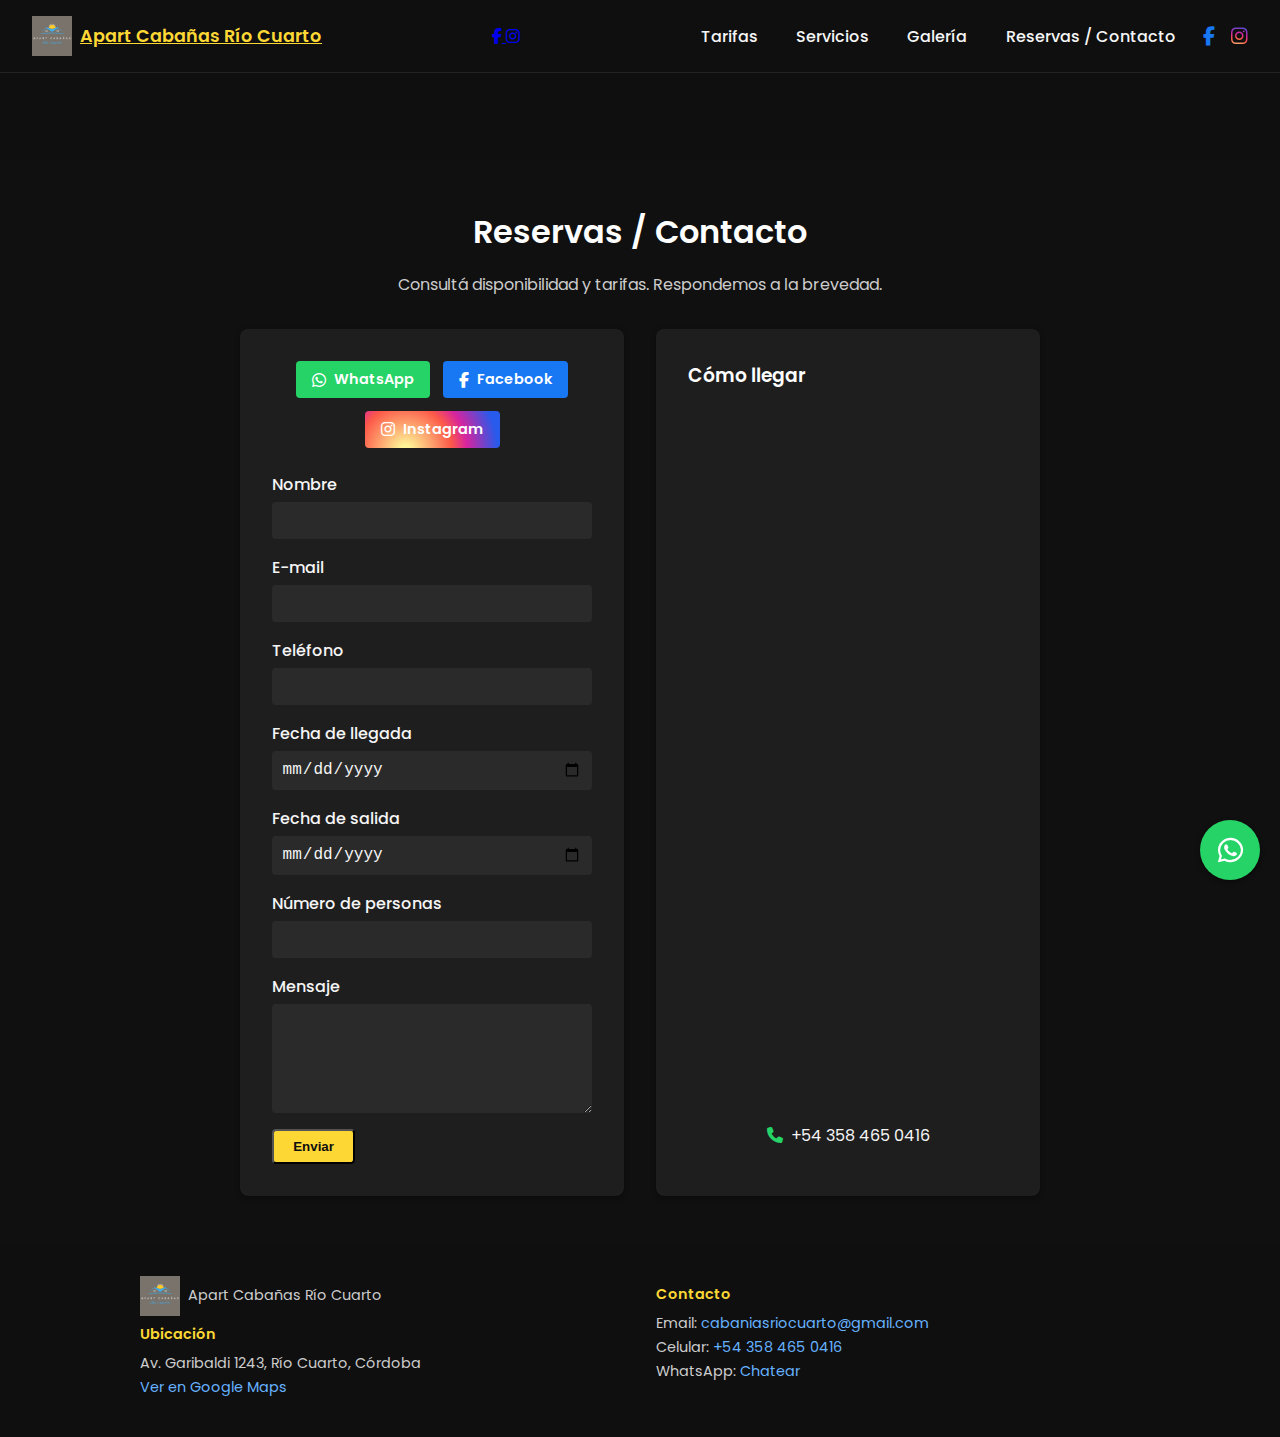
<file: contacto.html>
<!DOCTYPE html>
<html lang="es">
<head>
  <meta charset="UTF-8">
  <meta name="viewport" content="width=device-width, initial-scale=1.0">
  <title>Reservas y contacto | Apart Cabañas Río Cuarto</title>
  <!-- Google Tag Manager -->
  <script>(function(w,d,s,l,i){w[l]=w[l]||[];w[l].push({'gtm.start':
    new Date().getTime(),event:'gtm.js'});var f=d.getElementsByTagName(s)[0],
    j=d.createElement(s),dl=l!='dataLayer'?'&l='+l:'';j.async=true;j.src=
    'https://www.googletagmanager.com/gtm.js?id='+i+dl;f.parentNode.insertBefore(j,f);
  })(window,document,'script','dataLayer','GTM-5QLG6KSD');</script>
  <!-- End Google Tag Manager -->

  <!-- Google tag (gtag.js) for GA4 -->
  <script async src="https://www.googletagmanager.com/gtag/js?id=G-1ZEE3XF0SP"></script>
  <script>
    window.dataLayer = window.dataLayer || [];
    function gtag(){dataLayer.push(arguments);}
    gtag('js', new Date());
    gtag('config', 'G-1ZEE3XF0SP');
  </script>

  <!-- Meta Pixel Code -->
  <script>
    !function(f,b,e,v,n,t,s){
      if(f.fbq)return;n=f.fbq=function(){n.callMethod?
      n.callMethod.apply(n,arguments):n.queue.push(arguments)};
      if(!f._fbq)f._fbq=n;
      n.push=n;n.loaded=!0;n.version='2.0';n.queue=[];
      t=b.createElement(e);t.async=!0;
      t.src=v;s=b.getElementsByTagName(e)[0];
      s.parentNode.insertBefore(t,s);
    }(window, document,'script','https://connect.facebook.net/en_US/fbevents.js');
    fbq('init', '908743106466719');
    fbq('track', 'PageView');
  </script>
  <noscript><img height="1" width="1" style="display:none" src="https://www.facebook.com/tr?id=908743106466719&ev=PageView&noscript=1"/></noscript>
  <!-- End Meta Pixel Code -->

  <!-- SEO meta tags -->
  <meta name="description" content="Contactanos para reservar tu cabaña en Río Cuarto. Complejo de 17 cabañas equipadas, con piscina, cochera, quincho y más.">
  <meta name="keywords" content="alojamiento en Río Cuarto, hospedaje en Río Cuarto, cabañas en Río Cuarto, apart hotel en Río Cuarto, apart en Río Cuarto, hoteles en Río Cuarto, hostel en Río Cuarto, hoteles en RíoCuarto, reservas cabañas Río Cuarto, apart hotel Río Cuarto">
  <meta name="robots" content="index, follow">
  <link rel="canonical" href="https://www.ejemplo.com/contacto.html" />
  <!-- Open Graph tags -->
  <meta property="og:title" content="Reservas | Apart Cabañas Río Cuarto" />
  <meta property="og:description" content="Contactanos para reservar tu cabaña en Río Cuarto. Complejo de 17 cabañas equipadas." />
  <meta property="og:type" content="website" />
  <meta property="og:image" content="images/tarifa.jpeg" />
  <meta property="og:url" content="https://www.ejemplo.com/contacto.html" />

  <!-- Google Fonts -->
  <link rel="preconnect" href="https://fonts.googleapis.com">
  <link rel="preconnect" href="https://fonts.gstatic.com" crossorigin>
  <link href="https://fonts.googleapis.com/css2?family=Poppins:wght@300;400;600;700&display=swap" rel="stylesheet">
  <!-- Font Awesome -->
  <link rel="stylesheet" href="https://cdnjs.cloudflare.com/ajax/libs/font-awesome/6.4.2/css/all.min.css" />
  <!-- Styles -->
  <link rel="stylesheet" href="styles.css">

  <!-- Structured data for the contact page (WebPage) -->
  <script type="application/ld+json">
  {
    "@context": "https://schema.org",
    "@type": "WebPage",
    "name": "Reservas y contacto | Apart Cabañas Río Cuarto",
    "description": "Página de contacto para reservar las cabañas de Apart Cabañas Río Cuarto.",
    "url": "https://www.ejemplo.com/contacto.html"
  }
  </script>
</head>
<body>
  <!-- Google Tag Manager (noscript) -->
  <noscript><iframe src="https://www.googletagmanager.com/ns.html?id=GTM-5QLG6KSD" height="0" width="0" style="display:none;visibility:hidden"></iframe></noscript>
  <!-- End Google Tag Manager (noscript) -->
  <header>
    <nav>
      <a href="index.html" class="logo">
        <img src="images/logo-cabanias.jpg" alt="Apart Cabañas Río Cuarto" class="logo-img">
        <span>Apart Cabañas Río Cuarto</span>
      </a>
      
      <!-- Iconos sociales visibles en móviles -->
      <div class="social-header-mobile">
        <a href="https://www.facebook.com/apartcabaniasriocuarto/" class="facebook" target="_blank" rel="noopener" aria-label="Facebook">
          <i class="fa-brands fa-facebook-f"></i>
        </a>
        <a href="https://www.instagram.com/apartcabaniasriocuarto/" class="instagram" target="_blank" rel="noopener" aria-label="Instagram">
          <i class="fa-brands fa-instagram"></i>
        </a>
      </div>
      
      <button class="nav-toggle" aria-label="Abrir menú">
        <i class="fas fa-bars"></i>
      </button>
      <ul class="nav-links">
        <li><a href="index.html#tarifas">Tarifas</a></li>
        <li><a href="index.html#servicios">Servicios</a></li>
        <li><a href="index.html#galeria">Galería</a></li>
        <li><a href="contacto.html" class="active">Reservas / Contacto</a></li>
        <li class="social desktop-only"><a href="https://www.facebook.com/apartcabaniasriocuarto/" class="facebook" aria-label="Facebook" target="_blank" rel="noopener"><i class="fa-brands fa-facebook-f"></i></a></li>
        <li class="social desktop-only"><a href="https://www.instagram.com/apartcabaniasriocuarto/" class="instagram" aria-label="Instagram" target="_blank" rel="noopener"><i class="fa-brands fa-instagram"></i></a></li>
      </ul>
    </nav>
  </header>
  <main>
    <section class="contacto">
      <h2>Reservas / Contacto</h2>
      <p class="descripcion">Consultá disponibilidad y tarifas. Respondemos a la brevedad.</p>
      <div class="contacto-container">
        <div class="contact-form">
          <form action="https://formsubmit.co/cabaniasriocuarto@gmail.com" method="POST">
            <input type="hidden" name="_subject" value="Nuevo mensaje desde el sitio web">
            <input type="hidden" name="_template" value="table">
            <div class="social-buttons" style="justify-content:center;">
              <a href="https://wa.me/543584650416?text=Hola%2C%20me%20comunico%20desde%20la%20p%C3%A1gina%20para%20solicitar%20m%C3%A1s%20informaci%C3%B3n%20sobre%20las%20caba%C3%B1as" class="social-button whatsapp" target="_blank" rel="noopener"><i class="fa-brands fa-whatsapp"></i><span>WhatsApp</span></a>
              <a href="https://www.facebook.com/apartcabaniasriocuarto/" class="social-button facebook" target="_blank" rel="noopener"><i class="fa-brands fa-facebook-f"></i><span>Facebook</span></a>
              <a href="https://www.instagram.com/apartcabaniasriocuarto/" class="social-button instagram" target="_blank" rel="noopener"><i class="fa-brands fa-instagram"></i><span>Instagram</span></a>
            </div>
            <div class="input-group">
              <label for="nombre">Nombre</label>
              <input type="text" id="nombre" name="name" required>
            </div>
            <div class="input-group">
              <label for="email">E-mail</label>
              <input type="email" id="email" name="email" required>
            </div>
            <div class="input-group">
              <label for="telefono">Teléfono</label>
              <input type="tel" id="telefono" name="telefono">
            </div>
            <div class="input-group">
              <label for="fecha-llegada">Fecha de llegada</label>
              <input type="date" id="fecha-llegada" name="fecha-llegada">
            </div>
            <div class="input-group">
              <label for="fecha-salida">Fecha de salida</label>
              <input type="date" id="fecha-salida" name="fecha-salida">
            </div>
            <div class="input-group">
              <label for="personas">Número de personas</label>
              <input type="number" id="personas" name="personas" min="1">
            </div>
            <div class="input-group">
              <label for="mensaje">Mensaje</label>
              <textarea id="mensaje" name="message" rows="5" required></textarea>
            </div>
            <button type="submit" class="btn">Enviar</button>
          </form>
        </div>
        <div class="map-container">
          <h3>Cómo llegar</h3>
          <iframe src="https://maps.google.com/maps?q=Av.%20Garibaldi%201243%20R%C3%ADo%20Cuarto%20C%C3%B3rdoba%20Argentina&output=embed" width="100%" height="300" style="border:0;" allowfullscreen loading="lazy" referrerpolicy="no-referrer-when-downgrade"></iframe>
          <p class="phone">
            <i class="fa-solid fa-phone"></i>
            <a href="tel:+543584650416" style="color:inherit; text-decoration:none">+54 358 465 0416</a>
          </p>
        </div>
      </div>
    </section>
  </main>

  <!-- Floating WhatsApp button -->
  <a href="https://wa.me/543584650416?text=Hola%2C%20me%20comunico%20desde%20la%20p%C3%A1gina%20para%20solicitar%20m%C3%A1s%20informaci%C3%B3n%20sobre%20las%20caba%C3%B1as" class="whatsapp-float" aria-label="Enviar mensaje por WhatsApp"><i class="fa-brands fa-whatsapp"></i></a>

  <!-- Footer replicado para contacto -->
  <footer class="site-footer">
    <div class="footer-container">
      <div class="footer-left">
        <div class="footer-logo-container">
          <img src="images/logo-cabanias.jpg" alt="Logo Apart Cabañas Río Cuarto" class="footer-logo-img">
          <span>Apart Cabañas Río Cuarto</span>
        </div>
        <h4>Ubicación</h4>
        <p>Av. Garibaldi 1243, Río Cuarto, Córdoba</p>
        <a href="https://www.google.com/maps/search/?api=1&query=Av.+Garibaldi+1243%2C+R%C3%ADo+Cuarto%2C+C%C3%B3rdoba%2C+Argentina" target="_blank">Ver en Google Maps</a>
      </div>
      <div class="footer-right">
        <h4>Contacto</h4>
        <p>Email: <a href="mailto:cabaniasriocuarto@gmail.com">cabaniasriocuarto@gmail.com</a></p>
        <p>Celular: <a href="tel:+543584650416">+54 358 465 0416</a></p>
        <p>WhatsApp: <a href="https://wa.me/543584650416?text=Hola%2C%20me%20comunico%20desde%20la%20p%C3%A1gina%20para%20solicitar%20m%C3%A1s%20informaci%C3%B3n%20sobre%20las%20caba%C3%B1as">Chatear</a></p>
      </div>
    </div>
  </footer>

  <!-- Script for slider/lightbox and event tracking -->
  <script src="script.js"></script>
</body>
</html>
</file>
<file: styles.css>
/*
 * General styles for the Apart Cabañas Río Cuarto site.
 * This stylesheet defines a dark theme with warm accent colors, responsive
 * layouts for each section, and improved readability.
 */

/* Reset default margins and set base font */
html, body {
  margin: 0;
  padding: 0;
  box-sizing: border-box;
  font-family: 'Poppins', sans-serif;
  background-color: #0f0f0f;
  color: #f5f5f5;
  scroll-behavior: smooth;
  /* Deja espacio para la barra de navegación fija */
  padding-top: 80px;
}

/* Headings */
h1, h2, h3, h4 {
  margin: 0;
  font-weight: 600;
  color: #ffffff;
}
h2 {
  font-size: 2rem;
  margin-bottom: 1rem;
  text-align: center;
}

/* Navigation bar */
header nav {
  display: flex;
  justify-content: space-between;
  align-items: center;
  padding: 1rem 2rem;
  background-color: #0f0f0f;
  border-bottom: 1px solid #222;
  /* Hacer que la barra de navegación sea flotante (fija) para que permanezca visible al hacer scroll */
  position: fixed;
  top: 0;
  left: 0;
  right: 0;
  z-index: 999;
}
header nav .logo {
  /* Mostrar imagen junto con texto en la cabecera */
  display: flex;
  align-items: center;
  gap: 0.5rem;
  font-size: 1.1rem;
  font-weight: 600;
  color: #fdd835;
}

/* Ajuste de tamaño para la imagen del logo en la cabecera */
header nav .logo img {
  height: 40px;
  width: auto;
}
header nav .nav-links {
  list-style: none;
  display: flex;
  gap: 1rem;
  align-items: center;
  margin: 0;
  padding: 0;
}
header nav .nav-links li a {
  color: #f5f5f5;
  text-decoration: none;
  padding: 0.5rem 0.7rem;
  font-weight: 500;
  transition: color 0.3s ease;
}
header nav .nav-links li a:hover {
  color: #fdd835;
}
header nav .nav-links li.social a {
  font-size: 1.2rem;
  padding: 0;
}
header nav .nav-links li.social a.facebook { color: #1877f2; }
header nav .nav-links li.social a.instagram { 
  background: radial-gradient(circle at 30% 107%, #fdf497 0%, #fdf497 5%, #fd5949 45%, #d6249f 60%, #285AEB 90%);
  -webkit-background-clip: text;
  background-clip: text;
  -webkit-text-fill-color: transparent;
}

/* Hamburger menu for mobile */
.nav-toggle {
  display: none;
  background: none;
  border: none;
  color: #f5f5f5;
  font-size: 1.5rem;
  cursor: pointer;
}

/* Hero section */
.hero {
  display: flex;
  flex-direction: column;
  justify-content: flex-end;
  align-items: center;
  min-height: 70vh;
  padding: 0.5rem;
  background: url("images/portada.jpg") no-repeat center center;
  background-size: cover;
  text-align: center;
  position: relative;
}
.hero::before {
  content: '';
  position: absolute;
  top: 0;
  left: 0;
  right: 0;
  bottom: 0;
  background: rgba(0, 0, 0, 0.4);
}
.hero h1 {
  font-size: 2.5rem;
  margin-bottom: 0.5rem;
  color: #FFC107;
  text-shadow: 
    -1px -1px 0 #000,  
    1px -1px 0 #000,  
    -1px 1px 0 #000,  
    1px 1px 0 #000;
  position: relative;
  z-index: 1;
}
.hero p {
  font-size: 1.2rem;
  max-width: 870px;
  color: white;
  margin-bottom: 1rem;
  font-weight: bold;
  text-shadow: 
    -1px -1px 0 #000,  
    1px -1px 0 #000,  
    -1px 1px 0 #000,  
    1px 1px 0 #000;
  position: relative;
  z-index: 1;
}

/* Tarifas Section */
.tarifas {
  padding: 3rem 2rem;
  max-width: 1200px;
  margin: 0 auto;
  background-color: #0f0f0f;
}

/* Banner for tarifas section */
.tarifas-banner {
  background-color: #fdd835;
  color: #0f0f0f;
  padding: 0.8rem 1rem;
  text-align: center;
  font-weight: 600;
  border-radius: 8px;
  margin-top: 0.5rem;
  margin-bottom: 1.5rem;
  font-size: 1.1rem;
}

/* Horizontal scroll for tarifas on mobile */
.tarifas-scroll-container {
  overflow-x: auto;
  padding-bottom: 1rem;
  scrollbar-width: thin;
  -ms-overflow-style: none;
}
.tarifas-scroll-container::-webkit-scrollbar {
  height: 6px;
}
.tarifas-scroll-container::-webkit-scrollbar-thumb {
  background-color: #fdd835;
  border-radius: 3px;
}
.tarifas-grid {
  display: flex;
  gap: 1.5rem;
  margin-top: 2rem;
  width: max-content;
}
.tarifa-card {
  background-color: #1e1e1e;
  padding: 1.5rem;
  border-radius: 8px;
  text-align: center;
  box-shadow: 0 2px 5px rgba(0, 0, 0, 0.4);
  display: flex;
  flex-direction: column;
  justify-content: space-between;
  min-width: 250px;
}

/* Imagen dentro de las tarjetas de tarifas */
.tarifa-card img.tarifa-img {
  width: 100%;
  height: 200px;
  object-fit: cover;
  border-radius: 8px 8px 0 0;
  margin-bottom: 1rem;
}
.tarifa-card h3 {
  margin-bottom: 0.5rem;
  font-size: 1.3rem;
  color: #fdd835;
}
.tarifa-card p {
  margin: 0.3rem 0;
  color: #ccc;
  font-size: 0.95rem;
}
.tarifa-card .precio {
  font-size: 1.2rem;
  font-weight: 600;
  margin-top: 0.5rem;
  margin-bottom: 1rem;
  color: #fdd835;
}

/* Centrar el texto de la descripción en las tarjetas de tarifa */
.tarifa-card p:not(.precio) {
  text-align: center;
}
.tarifa-card .btn {
  align-self: center;
}

/* Check-in / Check-out info */
.check-info {
  margin-top: 2rem;
  text-align: center;
  font-size: 1.1rem;
  color: #e0e0e0;
}

/* Buttons */
.btn {
  display: inline-block;
  background-color: #fdd835;
  color: #0f0f0f;
  padding: 0.5rem 1.2rem;
  border-radius: 4px;
  font-weight: 600;
  text-decoration: none;
  transition: background-color 0.3s ease;
}
.btn:hover {
  background-color: #fbc02d;
}

/* Servicios Section */
.servicios {
  padding: 3rem 2rem;
  background-color: #101010;
}
.servicios-list {
  display: flex;
  flex-wrap: wrap;
  justify-content: center;
  gap: 1rem 2rem;
  margin-top: 2rem;
}
.servicio-item {
  display: flex;
  align-items: center;
  gap: 0.5rem;
  background-color: #1e1e1e;
  padding: 0.75rem 1rem;
  border-radius: 8px;
  color: #f5f5f5;
  font-size: 0.95rem;
}
.servicio-item i {
  color: #fdd835;
  font-size: 1.2rem;
}

/* Galería Section */
.galeria {
  padding: 3rem 2rem;
  max-width: 1000px;
  margin: 0 auto;
  background-color: #0f0f0f;
}
.slider {
  position: relative;
  overflow: hidden;
  width: 100%;
  margin: 0 auto;
  border-radius: 8px;
  background-color: #000;
}
.slides {
  display: flex;
  transition: transform 0.5s ease;
}
.slides img, .slides video {
  width: 100%;
  flex-shrink: 0;
  height: 350px;
  object-fit: cover;
  cursor: pointer;
}
.slider button.prev,
.slider button.next {
  position: absolute;
  top: 50%;
  transform: translateY(-50%);
  background-color: rgba(0, 0, 0, 0.5);
  border: none;
  color: #fff;
  width: 40px;
  height: 40px;
  border-radius: 50%;
  display: flex;
  justify-content: center;
  align-items: center;
  cursor: pointer;
  transition: background-color 0.3s ease;
  z-index: 10;
}
.slider button.prev:hover,
.slider button.next:hover {
  background-color: rgba(0, 0, 0, 0.7);
}
.slider button.prev { left: 10px; }
.slider button.next { right: 10px; }

/* Lightbox overlay */
.lightbox {
  display: none;
  position: fixed;
  top: 0;
  left: 0;
  width: 100%;
  height: 100%;
  background-color: rgba(0, 0, 0, 0.85);
  justify-content: center;
  align-items: center;
  z-index: 1000;
}
.lightbox img {
  max-width: 90%;
  max-height: 80%;
  border-radius: 8px;
}
.lightbox .close {
  position: absolute;
  top: 20px;
  right: 30px;
  font-size: 2rem;
  color: #fff;
  cursor: pointer;
}

/* Contacto Section */
.contacto {
  padding: 3rem 2rem;
  background-color: #101010;
}
.contacto .descripcion {
  text-align: center;
  max-width: 800px;
  margin: 0 auto 2rem auto;
  color: #ccc;
}
.contacto-container {
  display: flex;
  flex-direction: column;
  gap: 2rem;
  max-width: 800px;
  margin: 0 auto;
}

/* Contact form styling */
.contact-form {
  flex: 1 1 350px;
  background-color: #1e1e1e;
  padding: 2rem;
  border-radius: 8px;
  box-shadow: 0 2px 5px rgba(0, 0, 0, 0.4);
}
.social-buttons {
  display: flex;
  flex-wrap: wrap;
  gap: 0.8rem;
  margin-bottom: 1.5rem;
  justify-content: center;
}
.social-button {
  display: flex;
  align-items: center;
  gap: 0.5rem;
  color: #fff;
  text-decoration: none;
  padding: 0.5rem 1rem;
  border-radius: 4px;
  font-weight: 600;
  font-size: 0.9rem;
}
.social-button i {
  font-size: 1rem;
}
.social-button.whatsapp { background-color: #25D366; }
.social-button.facebook { background-color: #1877F2; }
.social-button.instagram { 
  background: radial-gradient(circle at 30% 107%, #fdf497 0%, #fdf497 5%, #fd5949 45%, #d6249f 60%, #285AEB 90%);
}

.input-group {
  display: flex;
  flex-direction: column;
  margin-bottom: 1rem;
}
.input-group label {
  margin-bottom: 0.3rem;
  font-weight: 500;
  color: #f5f5f5;
}
.input-group input,
.input-group textarea {
  padding: 0.6rem;
  border: none;
  border-radius: 4px;
  background-color: #2a2a2a;
  color: #f5f5f5;
  font-size: 1rem;
}
.input-group input:focus,
.input-group textarea:focus {
  outline: none;
  background-color: #333;
}

/* Map container */
.map-container {
  flex: 1 1 350px;
  background-color: #1e1e1e;
  padding: 2rem;
  border-radius: 8px;
  box-shadow: 0 2px 5px rgba(0, 0, 0, 0.4);
  display: flex;
  flex-direction: column;
  justify-content: space-between;
}
.map-container iframe {
  width: 100%;
  border: 0;
  border-radius: 4px;
  height: 300px;
}
.map-container .phone {
  margin-top: 1rem;
  font-size: 1rem;
  color: #f5f5f5;
  display: flex;
  align-items: center;
  justify-content: center;
  gap: 0.5rem;
}
.map-container .phone i {
  color: #25D366;
}

/* Floating WhatsApp Button */
.whatsapp-float {
  position: fixed;
  bottom: 20px;
  right: 20px;
  width: 60px;
  height: 60px;
  background-color: #25D366;
  color: #fff;
  border-radius: 50%;
  display: flex;
  justify-content: center;
  align-items: center;
  font-size: 1.8rem;
  text-decoration: none;
  z-index: 100;
  box-shadow: 0 2px 5px rgba(0, 0, 0, 0.4);
  transition: background-color 0.3s ease;
}
.whatsapp-float:hover {
  background-color: #1ebe57;
}

/* Footer */
.site-footer {
  background-color: #0f0f0f;
  color: #ccc;
  padding: 2rem 1rem;
  font-size: 0.9rem;
}
.site-footer a {
  color: #66b2ff;
  text-decoration: none;
  transition: color 0.3s ease;
}
.site-footer a:hover {
  text-decoration: underline;
}
.footer-container {
  max-width: 1000px;
  margin: 0 auto;
  display: flex;
  flex-wrap: wrap;
  justify-content: space-between;
  gap: 2rem;
}
.footer-left,
.footer-right {
  flex: 1 1 300px;
}
.footer-logo-container {
  display: flex;
  align-items: center;
  gap: 0.5rem;
  margin-bottom: 0.5rem;
}
.footer-logo-container img {
  height: 40px;
  width: auto;
}
.footer-left h4,
.footer-right h4 {
  margin: 0.5rem 0;
  color: #fdd835;
}
.footer-left p,
.footer-right p {
  margin: 0.2rem 0;
}

/* Call-to-action section used on the home page */
.cta {
  padding: 4rem 2rem;
  background-color: #101010;
  text-align: center;
}
.cta h2 {
  font-size: 2rem;
  margin-bottom: 1rem;
  color: #fdd835;
}
.cta p {
  font-size: 1.1rem;
  color: #ccc;
  margin-bottom: 2rem;
}
.cta .btn {
  font-size: 1rem;
}

/* Responsive adjustments */
@media (min-width: 769px) {
  .tarifas-grid {
    display: grid;
    grid-template-columns: repeat(2, 1fr);
    width: auto;
  }
  .contacto-container {
    flex-direction: row;
  }
}

@media (max-width: 768px) {
  html, body {
    padding-top: 70px;
  }
  
  header nav {
    padding: 0.8rem 1rem;
  }
  
  .nav-toggle {
    display: block;
  }
  
  header nav .nav-links {
    position: fixed;
    top: 70px;
    left: 0;
    right: 0;
    background-color: #0f0f0f;
    flex-direction: column;
    padding: 1rem;
    gap: 0.5rem;
    transform: translateY(-100%);
    transition: transform 0.3s ease;
    z-index: 998;
    border-top: 1px solid #222;
  }
  
  header nav .nav-links.active {
    transform: translateY(0);
  }
  
  header nav .nav-links li {
    width: 100%;
    text-align: center;
  }
  
  header nav .nav-links li a {
    display: block;
    padding: 0.8rem;
  }
  
  .hero h1 {
    font-size: 2rem;
  }
  
  .hero p {
    font-size: 1rem;
  }
  
  .slides img, .slides video {
    height: 250px;
  }
  
  .servicios-list {
    flex-direction: column;
    gap: 0.8rem;
  }
}
</file>
